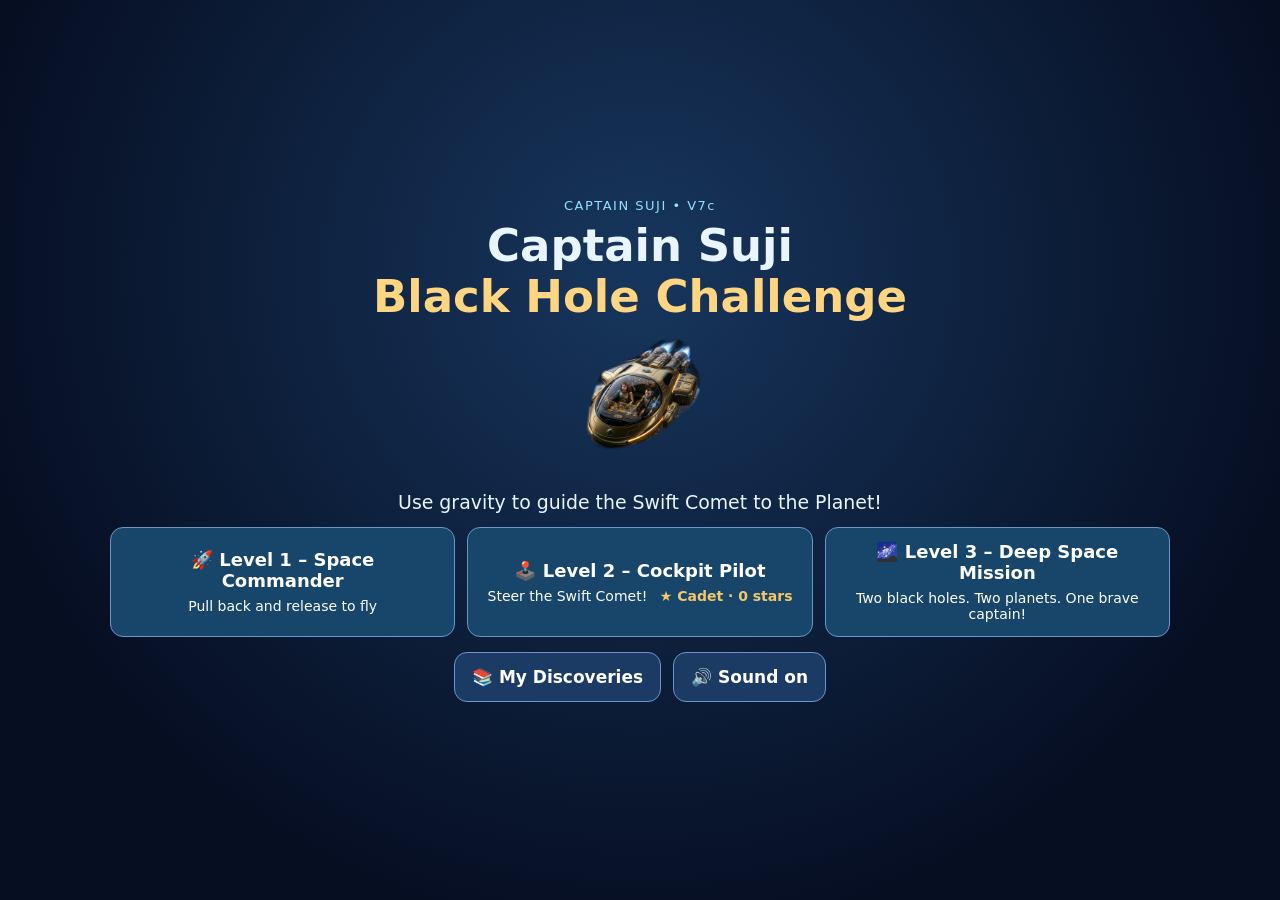
<file: game/index.html>
<!doctype html><html lang="en"><head><meta charset="utf-8"><meta name="viewport" content="width=device-width,initial-scale=1,viewport-fit=cover"><meta name="theme-color" content="#081429"><link rel="icon" href="data:,"><title>Captain Suji – Black Hole Challenge V7c</title><link rel="stylesheet" href="style.css"><link rel="stylesheet" href="mission.css"><link rel="stylesheet" href="cockpit-v7c.css"><meta name="application-base" content="CAPTAIN SUJI • V7b.5 (guidance3)"><link rel="stylesheet" href="deep-cockpit.css"><link rel="stylesheet" href="input-guard.css"></head><body>
<section id="start" class="screen"><div class="welcome"><div class="eyebrow">CAPTAIN SUJI • V7c</div><h1>Captain Suji<br><span>Black Hole Challenge</span></h1><img class="heroShip" src="ship.png" alt="Swift Comet spaceship"><p>Use gravity to guide the Swift Comet to the Planet!</p><div class="levelButtons"><button id="commander"><b>🚀 Level 1 – Space Commander</b><small>Pull back and release to fly</small></button><button id="cockpitStart"><b>🕹️ Level 2 – Cockpit Pilot</b><small>Steer the Swift Comet! <span id="sujiPilotRank">★ Cadet</span></small></button><button id="level3Start"><b>🌌 Level 3 – Deep Space Mission</b><small>Two black holes. Two planets. One brave captain!</small></button></div><div class="startActions"><button id="discoveries">📚 My Discoveries</button><button class="mute">🔊 Sound on</button></div></div></section>
<section id="game" class="screen hidden"><header><button id="back">← Back to start</button><strong>LEVEL 1 – SPACE COMMANDER</strong><div class="headerActions"><button id="restart">↻ Restart</button><button id="gameDiscoveries" class="bookButton" aria-label="My Discoveries">📚</button><button class="mute">🔊 Sound on</button></div></header><main id="arena"><div id="debugPanel" class="hidden" aria-live="off"></div><canvas id="scene" aria-label="Spaceship, black hole and Planet"></canvas><div id="gravityHud" aria-label="Gravity guidance"><div class="meterTitle">GRAVITY</div><div class="meterRow"><div id="meterBar"><div id="greenBand"></div><div id="meterNeedle"></div></div><div class="meterLabels"><span>Too much<br>pull</span><span>Perfect</span><span>Too little</span></div></div></div><div id="hintButtonWrap"><button id="askOrbit">Ask ORBIT <span id="hintsLeft">3</span></button></div><div id="orbitBox"><b>ORBIT</b> <span id="orbit">Pull back to aim, Captain!</span></div><div id="touchHint">Slide the ship up or down, then pull back to aim.</div></main><footer><div id="status" role="status">Find your path around the black hole.</div></footer></section>
<div id="result" class="overlay hidden" role="dialog" aria-modal="true" aria-labelledby="resultTitle"><div class="panel"><h2 id="resultTitle"></h2><p id="resultReason"></p><p class="fact" id="resultFact"></p><div class="actions"><button id="resultDiscoveries" class="bookButton" aria-label="My Discoveries">📚</button><button id="tryAgain">↻ Try again</button><button id="resultBack">← Back to start</button></div></div></div>
<section id="cockpitLevel2" class="screen hidden"><header><button id="cockpitBack">← Back</button><strong>LEVEL 2 – COCKPIT PILOT</strong><div class="headerActions"><button id="cockpitPause">⏸ Pause</button><button id="cockpitBooks" class="bookButton">📚</button></div></header><main id="cockpitArena"><canvas id="cockpitFrameCanvas" aria-hidden="true"></canvas><canvas id="cockpitCanvas" aria-label="Cockpit flight"></canvas><div id="cockpitHud"><div id="cockpitMeter">GRAVITY <span id="cockpitMeterText">Pull back to aim</span><div id="cockpitMeterBar"><i id="cockpitGreen"></i><i id="cockpitAmberTop"></i><i id="cockpitAmberBottom"></i><i id="cockpitNeedle"></i></div></div><div id="cockpitCompass">GRAVITY COMPASS <span id="compassArrow">➤</span></div><div id="cockpitWarning"></div></div><canvas id="cockpitMap" width="240" height="150" aria-label="Flight minimap"></canvas><div id="cockpitHelp">Slide up/down, pull back to aim!</div><div id="cockpitControls" class="hidden"><button id="steerLeft">◀</button><button id="steerRight">▶</button></div><div id="cockpitResult" class="hidden"><h2 id="cockpitResultTitle"></h2><div id="sujiLandingStars" aria-live="polite"></div><button id="cockpitAgain">↻ Try again</button><button id="cockpitResultBooks">📚</button></div></main></section>
<div id="discoveryToast" class="discoveryToast hidden" role="status">⭐ New discovery!</div><div id="cards" class="overlay hidden" role="dialog" aria-modal="true" aria-labelledby="cardsTitle"><div class="panel cardsPanel"><h2 id="cardsTitle">⭐ 0 of 8 found</h2><div id="cardList" class="cardList"></div><button id="cardsBack">← Back</button></div></div>
<section id="level3" class="screen hidden"><header><button id="level3Back">← Back</button><strong>LEVEL 3 – DEEP SPACE MISSION</strong><span id="level3Leg">LEG 1 OF 2</span></header><main id="level3Arena"><canvas id="level3Canvas" aria-label="Level 3 deep space cockpit"></canvas><canvas id="level3Map" width="260" height="145" aria-label="Deep space map"></canvas><div id="level3Dashboard"><span id="level3Speed">SPEED</span><button id="level3Nav">RINGS ON</button><span id="level3Distance">DISTANCE</span><span id="level3RingCount">Rings used: 0</span><button id="level3Facts">📚 Space facts</button></div><div id="level3Voice" aria-live="polite">Welcome, Captain!</div><div id="level3Controls"><button id="level3Left" aria-label="Steer left">◀</button><button id="level3Right" aria-label="Steer right">▶</button></div><div id="level3FactsPanel" class="hidden" role="dialog" aria-label="Deep space discoveries"><h2>🪢 GRAVITY TUG-OF-WAR</h2><p>Two black holes pull in different directions. In between, their pulls can almost cancel out!</p><h2>🗺️ EXPLORER</h2><p>You visited two planets in one trip, just like real space missions!</p><button id="level3FactsClose">Back to flight</button></div><div id="level3Overlay" class="hidden"><div id="level3OverlayText"></div><button id="level3Continue">Continue</button></div></main></section><script src="input-guard.js"></script><script src="engine.js"></script><script src="gesture.js"></script><script src="game.js"></script><script src="level2_engine.js"></script><script src="cockpit-kit.js"></script><script src="cockpit.js"></script><script src="level3_engine.js"></script><script src="realistic-art.js"></script><script src="deep-cockpit.js"></script><script src="level3.js"></script><script src="mission-cards.js"></script></body></html>
</file>
<file: game/style.css>
*{box-sizing:border-box}html,body{margin:0;width:100%;height:100%;overflow:hidden;background:#050b1b;color:#e8f5ff;font:17px system-ui,-apple-system,Arial,sans-serif}button{border:1px solid #6b96c5;background:#1b3b64;color:white;border-radius:13px;min-height:50px;padding:10px 17px;font:inherit;font-weight:700;cursor:pointer;touch-action:manipulation}button:disabled{opacity:.43;cursor:default}.hidden{display:none!important}.screen{position:absolute;inset:0;display:flex;flex-direction:column}#start{overflow-y:auto;align-items:center;justify-content:safe center;background:radial-gradient(ellipse at 50% 30%,#17365d,#060e22 75%)}.welcome{text-align:center;padding:18px 20px;max-width:1100px;width:100%;margin:auto}.eyebrow{color:#95dfff;font-size:13px;letter-spacing:1.5px}.welcome h1{font-size:clamp(32px,5vmin,60px);line-height:1.12;margin:8px 0}.welcome h1 span{color:#ffd582}.heroShip{height:clamp(85px,17vh,175px);object-fit:contain}.welcome p{margin:4px 0 14px;font-size:clamp(17px,2.1vmin,24px)}.levelButtons{display:flex;gap:12px;justify-content:center}.levelButtons button{flex:1;min-width:0;min-height:110px;font-size:clamp(15px,2vmin,23px);background:#17466a}.levelButtons small{display:block;font-weight:400;font-size:14px;margin-top:7px}.startActions{display:flex;justify-content:center;gap:12px;margin-top:15px}header,footer{display:flex;align-items:center;justify-content:space-between;gap:10px;padding:8px 14px;background:#0c1d37;min-height:66px}header strong{font-size:clamp(13px,2vmin,21px);color:#ffdb8b}.headerActions{display:flex;gap:8px}#arena{position:relative;flex:1;min-height:180px;overflow:hidden;touch-action:none;background:#040b1a}#scene{position:absolute;inset:0;width:100%;height:100%;touch-action:none}#hintButtonWrap{position:absolute;right:14px;top:14px;z-index:5}#orbitBox{position:absolute;left:12px;bottom:45px;max-width:min(66%,700px);background:#0b2543e8;border:1px solid #335d88;border-radius:12px;padding:10px 14px;font-size:clamp(15px,2vmin,23px);z-index:4;pointer-events:none}#orbitBox b{color:#ffd98d;margin-right:8px}#touchHint{position:absolute;left:14px;bottom:10px;color:#b8d9f4;font-size:14px;pointer-events:none}footer{min-height:60px}#status{font-size:clamp(14px,2vmin,22px)}.overlay{position:absolute;inset:0;background:#010713d9;z-index:15;display:grid;place-items:center;padding:14px;opacity:1;transition:opacity .32s ease-in-out}.overlay.hidden{opacity:0}.panel{width:min(580px,94vw);max-height:92vh;overflow-y:auto;text-align:center;border:2px solid #5b90b9;background:#102643;border-radius:24px;padding:25px;transform:translateY(0);transition:transform .32s ease-in-out}.panel h2{color:#ffdd88;font-size:clamp(23px,3vw,31px);margin:0 0 12px}.panel p{font-size:18px;line-height:1.45}.panel .fact{color:#b1e9ff}.actions{display:flex;gap:12px;justify-content:center;margin-top:20px}.cardsPanel{width:min(840px,96vw)}.cardList{display:grid;grid-template-columns:repeat(3,minmax(0,1fr));gap:10px;margin:15px 0}.discovery{background:#1b4161;border:1px solid #5982a2;border-radius:13px;padding:12px;min-height:135px;display:flex;flex-direction:column;align-items:center;justify-content:center;gap:5px}.discovery .emoji{font-size:35px}.discovery small{font-size:13px;font-weight:400}.discovery.locked{opacity:.42}@media(max-width:850px){header{padding:4px 7px;min-height:54px}button{font-size:14px;padding:7px 10px;min-height:45px}.levelButtons{gap:6px}.levelButtons button{padding:8px 5px}.levelButtons small{font-size:12px}#orbitBox{bottom:37px}.cardList{grid-template-columns:repeat(2,1fr)}}

/* V7b child-friendly controls and always-readable discoveries */
#gravityHud{position:absolute;top:8px;left:8px;z-index:5;box-sizing:border-box;width:112px;max-width:120px;padding:7px 5px;background:rgba(8,27,49,.70);border:1px solid #587d9c;border-radius:12px;pointer-events:none}
.meterTitle{font-size:12px;font-weight:800;text-align:center;color:#e5f5ff;margin-bottom:4px}
.meterRow{display:flex;align-items:stretch;gap:5px;justify-content:center}
#meterBar{position:relative;width:26px;min-width:26px;height:min(30cqh,240px);max-height:240px;min-height:80px;border-radius:8px;background:linear-gradient(to bottom,#bb5848 0 43%,#298d67 43% 57%,#4479b6 57% 100%);border:1px solid #c6e6fa}
#greenBand{position:absolute;top:43%;height:14%;min-height:14px;width:100%;background:#47da8a;box-shadow:0 0 7px #70ffb6;opacity:.95}
#greenBand.active{box-shadow:0 0 12px 4px #6bffc1}
#meterNeedle{position:absolute;top:50%;left:-4px;width:34px;height:3px;background:#fff7c1;box-shadow:0 0 4px #fff;transform:translateY(-50%);transition:top .12s}
.meterLabels{display:flex;flex-direction:column;justify-content:space-between;font-size:12px;line-height:1.12;color:#e9f5ff;text-align:left;max-width:64px}
#arena{container-type:size}
.bookButton{min-width:48px;min-height:48px;width:48px;height:48px;padding:0;font-size:24px}
.discovery{background:#1b4161;opacity:1!important;border:2px solid #5982a2}
.discovery.found{border-color:#f8c75b;box-shadow:0 0 12px #f8c75b44}
.discovery .tryHint{color:#d1e8fa;font-size:12px;margin-top:4px}
.discoveryToast{position:absolute;top:14%;left:50%;transform:translateX(-50%);background:#173b58;border:2px solid #ffd478;border-radius:18px;padding:16px 24px;z-index:20;font-size:21px;color:#ffe29b;pointer-events:none}
@media(max-width:850px){header .headerActions{gap:4px}}

/* Moving the ship greys the guidance meter; no separate height buttons. */
#gravityHud.moving #meterBar{filter:grayscale(1);opacity:.55}
#gravityHud.moving #meterNeedle{opacity:.4}
#gravityHud.moving #greenBand{box-shadow:none;opacity:.4}
#gravityHud.moving .meterTitle::after{content:"\aPull back to aim";white-space:pre;font-size:10px;font-weight:500}

#debugPanel{position:absolute;right:10px;bottom:95px;z-index:12;background:#041326d9;color:#adf9cb;font:12px ui-monospace,monospace;padding:8px;pointer-events:none;max-width:95%}#meterNeedle{top:50%!important;transition:none!important;will-change:transform}#arena{background-repeat:no-repeat}#scene{background:transparent}
/* Revision 3: no green indication unless an actual aimed trajectory lands. */
#gravityHud.inactive #meterBar{filter:grayscale(1);opacity:.52}
#gravityHud.inactive #greenBand{opacity:.35;box-shadow:none}
#gravityHud.inactive .meterTitle::after{content:"\aPull back to aim";white-space:pre;font-size:10px;font-weight:500}
#meterBar{background:linear-gradient(to bottom,#bb5848 0 39%,#d3a451 39% 46%,#298d67 46% 54%,#d3a451 54% 61%,#4479b6 61% 100%)}
#greenBand{top:46%;height:8%;min-height:14px;opacity:.5;box-shadow:none}
#greenBand.active{opacity:1;box-shadow:0 0 12px 4px #6bffc1}
#gravityHud.nearMiss:not(.inactive) #meterBar{outline:1px solid #efb65c}

/* Captain Suji V7b cockpit layer */
#cockpitLevel2{position:fixed;inset:0;z-index:4;background:#07142a;color:#f6f0d7;display:flex;flex-direction:column}#cockpitLevel2.hidden{display:none}#cockpitArena{position:relative;flex:1;overflow:hidden;touch-action:none;background:#07142a}#cockpitCanvas{position:absolute;inset:0;width:100%;height:100%;touch-action:none}#cockpitMap{position:absolute;right:12px;top:12px;width:min(240px,24vw);height:auto;border:1px solid #a8d3e4;border-radius:10px;background:#061226bb}#cockpitHud{position:absolute;bottom:12px;left:50%;transform:translateX(-50%);width:min(460px,44vw);height:115px;display:flex;gap:15px;align-items:center;justify-content:center;border-radius:16px;background:#121a27c7;border:2px solid #a37d37;pointer-events:none;font-size:12px}#cockpitMeter{display:flex;gap:7px;align-items:center}#cockpitMeterBar{height:85px;width:26px;background:#64708277;border-radius:7px;position:relative;border:1px solid #bdc3cc}#cockpitMeterBar i{position:absolute;left:0;width:100%;height:8%;display:block}#cockpitGreen{top:46%;background:#28d76a}#cockpitAmberTop{top:38%;background:#ecab42}#cockpitAmberBottom{top:54%;background:#ecab42}#cockpitNeedle{top:0;height:3px!important;background:white;box-shadow:0 0 4px black;will-change:transform}#cockpitCompass{display:grid;text-align:center;gap:6px}#compassArrow{font-size:30px;color:#ffcb54;display:inline-block}#cockpitWarning{font-size:13px;color:#ffc95d;min-width:80px}#cockpitControls button{position:absolute;bottom:18px;width:100px;height:100px;border:2px solid #e8d28e;border-radius:24px;font-size:40px;background:#14263edb;color:white;touch-action:none;user-select:none}#steerLeft{left:15px}#steerRight{right:15px}#cockpitHelp{position:absolute;top:15px;left:50%;transform:translateX(-50%);background:#07182cba;border-radius:12px;padding:10px}#cockpitResult{position:absolute;top:30%;left:50%;transform:translateX(-50%);padding:30px;background:#08182de8;border:2px solid #d8b36a;border-radius:18px;text-align:center}#cockpitResult button{margin:8px;padding:14px}#cockpitLevel2 header{z-index:1}#cockpitLevel2 .hidden{display:none!important}

/* V7b.1: static cockpit frame, transparent dynamic scene */
#cockpitArena{background:#07142a}#cockpitFrameCanvas{position:absolute;inset:0;width:100%;height:100%;pointer-events:none;z-index:3}#cockpitCanvas{background:transparent}#cockpitHud,#cockpitControls,#cockpitMap,#cockpitResult,#cockpitHelp{z-index:4}

/* V7b.2 cinematic and clean planning */
#cockpitResult{top:5%;max-width:420px;z-index:6}
#cockpitFrameCanvas{transition:none}
#cockpitControls,#cockpitHud,#cockpitHelp{transition:opacity .3s ease}

/* V7b.3: thumb controls and ORBIT HUD */
#cockpitControls button{position:absolute;bottom:auto;top:62%;transform:translateY(-50%);width:112px;height:112px;border-radius:28px;background:rgba(13,28,48,.7);border:3px solid #f2c868;font-size:52px;z-index:7;touch-action:none;box-shadow:0 0 20px #0008}
#steerLeft{left:24px}#steerRight{right:24px}
#cockpitControls button::before{content:"";position:absolute;inset:-44px -19px;pointer-events:auto}
#cockpitControls button.pressed{background:#c89936;transform:translateY(-50%) scale(.94)}
#cockpitMap{width:min(300px,29vw);height:190px;object-fit:fill}
#navPanel{position:absolute;top:10px;left:50%;transform:translateX(-50%);z-index:5;display:flex;align-items:center;gap:10px;padding:7px 12px;border-radius:12px;background:#07192bbf;color:#e4f4ff;font-size:13px}
#navAlignment{min-width:160px;display:flex;flex-direction:column;align-items:center;gap:2px;border-top:2px solid #6d9ca9;position:relative}
#navArrow{color:#f8c864;transition:transform .1s linear}#navAlignment[data-zone="green"]{color:#60ffb4}#navAlignment[data-zone="amber"]{color:#ffc765}#navAlignment[data-zone="red"]{color:#ff7272}
#navSwitch{font-size:12px;padding:8px;background:#153f58;border:1px solid #7ab7cb;border-radius:8px;color:white;pointer-events:auto}#navSpeed{white-space:nowrap}
@media(max-width:1050px){#navPanel{top:6px;font-size:11px}#cockpitMap{width:250px;height:160px}#cockpitControls button{width:96px;height:96px;font-size:45px}}

/* V7b.4 targeted fixes: top alignment, dashboard controls, title-safe toast */
#navPanel{top:8px;left:50%;transform:translateX(-50%);width:clamp(360px,36vw,490px);min-height:45px;box-sizing:border-box;justify-content:center;padding:7px 12px;pointer-events:none}
#navAlignment{min-width:360px;width:100%;border-top:2px solid #6d9ca9;white-space:nowrap}
#cockpitHelp{top:68px;left:50%;transform:translateX(-50%);max-width:360px;text-align:center;white-space:nowrap;z-index:5}
#navBottom{display:flex;flex-direction:column;align-items:center;gap:4px;pointer-events:auto;white-space:nowrap}
#navSwitch{padding:5px 9px}#navSpeed{font-size:12px}
#cockpitHud{width:min(570px,52vw);gap:12px}
#cockpitLevel2:not(.hidden)~#discoveryToast{position:fixed;top:auto;bottom:5%;left:50%;transform:translateX(-50%);max-width:340px;text-align:center;z-index:25;font-size:16px;padding:8px 14px}
#cockpitResult{top:5%;max-width:420px;z-index:6}
@media(max-width:1050px){#navPanel{width:360px;top:6px}#navAlignment{min-width:350px}#cockpitHelp{top:65px}#cockpitHud{width:min(560px,54vw)}}

/* V7b.6 cockpit: navigation is visual, not a text HUD. */
#cockpitLevel2 #navPanel,#cockpitLevel2 #cockpitMeter,#cockpitLevel2 #cockpitCompass,#cockpitLevel2 #cockpitWarning{display:none!important}
#orbitTraffic{display:flex;flex-direction:column;align-items:center;gap:5px;max-width:240px;text-align:center;font-size:11px;font-weight:800;color:#f9f4d7}
#orbitBulb{width:68px;height:68px;border-radius:50%;background:#6b7484;border:4px solid #d8b46a;box-shadow:inset 0 4px 12px #101722,0 0 12px #536073}
#orbitBulb.green{background:#20e75e;box-shadow:0 0 24px #30f27caa}#orbitBulb.amber{background:#ffbd31;box-shadow:0 0 20px #ffbf35aa}#orbitBulb.red{background:#ff3f47;box-shadow:0 0 25px #ff3f47bb}
#cockpitLevel2 #cockpitHud{width:min(540px,52vw);height:135px;pointer-events:auto;background:#121720ee;border-color:#cba64d}
#orbitAsk{position:absolute;right:8px;bottom:6px;font-size:10px;padding:4px 6px;background:#27364a;color:#fff;border:1px solid #cba64d;border-radius:6px}
#orbitLesson{position:absolute;z-index:9;top:35%;left:50%;transform:translateX(-50%);max-width:360px;padding:22px;border:3px solid #63e998;border-radius:18px;background:#0c1e2cee;color:#fff;text-align:center;font-size:22px;font-weight:bold;box-shadow:0 0 0 200vmax #0008;pointer-events:none}
#orbitTraffic.orbitSpotlight #orbitBulb{box-shadow:0 0 35px 14px #32fa85}

#sujiLandingStars{font-size:25px;color:#ffe38a;margin:12px 0}#sujiPilotRank{font-weight:800;color:#f4c76a;margin-left:8px}

/* V7c: isolated Level 3 cockpit; Level 1 and Level 2 CSS retained. */
#level3{background:#081323;color:white}#level3 header{display:flex;align-items:center;justify-content:space-between;padding:10px 20px}#level3Arena{position:relative;flex:1;min-height:0;overflow:hidden;background:#061327}#level3Canvas{width:100%;height:100%;display:block}#level3Map{position:absolute;right:16px;top:16px;width:min(25vw,260px);height:auto;border:2px solid #b28d52;border-radius:12px;background:#13253a}#level3Dashboard{position:absolute;bottom:6%;left:16%;right:16%;display:flex;justify-content:space-around;align-items:center;gap:8px;pointer-events:none;font-size:clamp(12px,1.4vw,18px);font-weight:700}#level3Dashboard button{pointer-events:auto;background:#13283b;color:#d6f6ff;border:2px solid #bd9752;border-radius:12px;padding:10px}#level3RingCount{font-size:12px}#level3Voice{position:absolute;top:12px;left:15%;right:30%;text-align:center;color:#a7efff;font-size:clamp(16px,2vw,24px);font-weight:800;text-shadow:0 2px 8px #000}#level3Controls{position:absolute;bottom:17%;left:5%;right:5%;display:flex;justify-content:space-between;pointer-events:none}#level3Controls button{width:112px;height:112px;border-radius:50%;font-size:44px;color:#fff;background:#162b46dd;border:3px solid #e8bd68;pointer-events:auto;touch-action:none}#level3Overlay{position:absolute;inset:0;background:#071226cf;display:flex;align-items:center;justify-content:center;flex-direction:column;gap:22px;font-size:clamp(22px,3vw,38px);font-weight:800;text-align:center;padding:40px}#level3Overlay button{font-size:22px;padding:16px 28px;border-radius:15px;background:#ffd078;color:#17243a}#level3Overlay.hidden{display:none}@media(max-width:850px){#level3Controls button{width:90px;height:90px}#level3Dashboard{left:12%;right:12%;bottom:4%}#level3Map{width:180px}}

#level3FactsPanel{position:absolute;inset:12% 20%;background:#12263aee;color:#fff;border:2px solid #edc474;border-radius:20px;padding:30px;overflow:auto;z-index:20;font-size:20px}#level3FactsPanel.hidden{display:none}#level3FactsPanel button{padding:12px;border-radius:10px;background:#ffcf7a;color:#18253c}#level3Dashboard #level3Facts{font-size:12px;padding:6px}
</file>
<file: game/mission.css>
#level3{height:100dvh;background:#030917;color:#ecf7ff}#level3 header{display:flex;align-items:center;justify-content:space-between;height:54px;padding:0 18px;gap:12px}#l3Arena{position:relative;width:100%;height:calc(100dvh - 54px);overflow:hidden}#l3Canvas,#l3Frame{position:absolute;inset:0;width:100%;height:100%}#l3Canvas{touch-action:none}#l3Frame{pointer-events:none}#l3Hud{position:absolute;bottom:0;left:14%;right:14%;height:19%;display:flex;align-items:center;justify-content:center;gap:12px;color:#f3d796;flex-wrap:wrap;font-weight:700;font-size:13px}#l3Traffic{text-align:center;width:36%;min-width:190px;align-self:center}#l3Bulb{width:68px;height:68px;border-radius:50%;border:5px solid #c2a35b;margin:auto;background:#576275}#l3Label{font-size:12px;line-height:1.2;margin-top:5px}#l3Speed,#l3Distance{white-space:pre-line;text-align:center;border:2px solid #b38c46;border-radius:50%;width:80px;height:80px;padding-top:20px;box-sizing:border-box;line-height:1.4}#l3Hud button{padding:5px 10px;font-size:12px;min-height:32px}#l3Map{width:112px;height:56px;border:1px solid #b28e47;border-radius:6px}#l3Count{font-size:12px}#l3Controls{position:absolute;bottom:15px;left:12px;right:12px;display:flex;justify-content:space-between;pointer-events:none}#l3Controls button{pointer-events:auto;width:100px;height:82px;touch-action:none;background:#17273cdd;border:2px solid #d4ad58;color:#ffe4a0;font-size:32px;border-radius:24px}#l3Message{position:absolute;top:14px;left:15%;right:15%;text-align:center;font-weight:700;color:#d0f8ff;pointer-events:none}#l3Lesson{position:absolute;top:27%;left:20%;right:20%;padding:26px;border:2px solid #ead088;border-radius:20px;background:#0c182beb;font-size:22px;text-align:center;box-shadow:0 0 0 200vmax #0009;z-index:5}#l3Traffic.orbitSpotlight{position:relative;z-index:6;border-radius:18px;box-shadow:0 0 38px #ffe6a0}#l3Result,#l3Card{position:absolute;top:15%;left:22%;right:22%;padding:24px;border:2px solid #cda74f;border-radius:22px;background:#09172bf2;text-align:center;z-index:8}#l3Card{max-height:65%;overflow:auto}#l3Result h2,#l3Card h2{color:#ffe3a2}#l3Result button,#l3Card button{min-height:46px}#level3 .hidden{display:none!important}@media(max-width:900px){#l3Hud{left:15%;right:15%;gap:5px;font-size:11px}#l3Speed,#l3Distance{width:62px;height:62px;padding-top:12px}#l3Bulb{width:64px;height:64px}#l3Traffic{min-width:155px;width:38%}#l3Label{font-size:10px}#l3Map{width:84px;height:42px}#l3Hud button{padding:3px 6px;font-size:11px}#l3Controls button{width:80px;height:76px}#l3Count{font-size:10px}}
#l3Hud{display:grid;grid-template-columns:1fr 240px 1fr;grid-template-rows:100px 40px;align-content:center;justify-items:center;gap:0 15px}#l3Speed{grid-column:1;grid-row:1}#l3Traffic{grid-column:2;grid-row:1;width:240px;min-width:0}#l3Distance{grid-column:3;grid-row:1}#l3Nav{grid-column:1;grid-row:2;justify-self:end}#l3Ask{grid-column:2;grid-row:2;justify-self:start}#l3Facts{grid-column:2;grid-row:2;justify-self:end}#l3Mute{position:absolute;right:0;top:6px}#l3Count{grid-column:3;grid-row:2;justify-self:start}#l3Map{position:absolute;right:0;bottom:0;width:100px;height:50px}#l3Frame{z-index:1}#l3Hud,#l3Controls,#l3Message{z-index:2}@media(max-width:900px){#l3Hud{grid-template-columns:1fr 180px 1fr;grid-template-rows:88px 32px;gap:0 5px}#l3Traffic{width:180px}#l3Map{display:none}#l3Mute{right:0;top:0;font-size:10px}#l3Count{font-size:10px}}
#l3Hud{grid-template-rows:112px 40px}@media(max-width:900px){#l3Hud{grid-template-rows:104px 32px}}
</file>
<file: game/cockpit-v7c.css>
#cockpitHud{width:72%;height:18%;left:50%;bottom:0;transform:translateX(-50%);border:0;background:none;box-shadow:none;padding:0;max-width:none;display:block}#orbitTraffic{position:absolute;left:50%;top:8px;transform:translateX(-50%);width:250px;max-width:250px}#navSpeed,#orbitDistance{position:absolute;top:15px;width:82px;height:82px;box-sizing:border-box;border:2px solid #cda953;border-radius:50%;white-space:pre-line;text-align:center;padding-top:20px;font-size:13px;font-weight:800;line-height:1.5;color:#ffe5a5}#navSpeed{left:calc(25% - 41px)}#orbitDistance{left:calc(75% - 41px)}#navBottom{position:absolute;left:calc(50% - 125px);bottom:4px;display:block}#orbitAsk{position:absolute;right:calc(50% - 125px);bottom:4px;min-height:36px;height:36px}#cockpitMap{top:auto;right:16%;bottom:8px;width:100px;height:64px;pointer-events:none}#navAlignment,#navPanel,#gravityCompass,#cockpitGravity,#cockpitMeter{display:none!important}#orbitTrafficLabel{font-size:12px}#cockpitHelp:empty{display:none}@media(max-width:900px){#cockpitHud{width:68%;height:20%}#navSpeed,#orbitDistance{width:64px;height:64px;font-size:11px;padding-top:14px;top:18px}#navSpeed{left:calc(17% - 32px)}#orbitDistance{left:calc(83% - 32px)}#orbitTraffic{width:180px;max-width:180px;top:0}#orbitTrafficLabel{font-size:10px}#cockpitMap{right:13%;width:72px;height:44px;bottom:5px}#navBottom{left:calc(50% - 85px)}#orbitAsk{right:calc(50% - 85px)}}
#cockpitLevel2 #cockpitHud{width:min(720px,72vw)!important;height:165px!important;max-width:none!important}#orbitTraffic{top:4px}#navSpeed,#orbitDistance{top:24px}#navBottom,#orbitAsk{bottom:5px}#navSwitch{min-height:36px;height:36px;padding:5px 10px}#orbitTrafficLabel{line-height:1.25}@media(max-width:900px){#cockpitLevel2 #cockpitHud{width:68vw!important;height:150px!important}#navSpeed,#orbitDistance{top:20px}}
</file>
<file: game/deep-cockpit.css>
/* Level 3 only. Fixed-height dashboard with independently reserved thumb controls. */
#level3{--deck:clamp(192px,24dvh,248px);position:fixed;inset:0;height:100dvh;width:100%;background:#020711;color:#f1f7ff;display:flex;flex-direction:column;overflow:hidden;font:16px system-ui}
#level3,#level3 *{box-sizing:border-box}
#level3 header{flex:0 0 64px;height:64px;padding:8px 18px;display:flex;align-items:center;justify-content:space-between;gap:12px;background:linear-gradient(#1b2b3d,#0d1826);border-bottom:1px solid #647589;color:#f1dfac;font-size:16px}
#level3 header strong{font-size:16px}
#level3 button{font:700 16px system-ui;min-height:44px;border:1px solid #788897;border-radius:10px;background:linear-gradient(#34495e,#182b3d);color:#f8fbff;padding:8px 12px;box-shadow:inset 0 1px #ced6df44,0 3px 0 #050b13;cursor:pointer;touch-action:none}
#level3 button:active,#level3 button.pressed{background:linear-gradient(#0c1a28,#294258);box-shadow:inset 0 3px 8px #000a;transform:translateY(2px)}
#level3 button:focus-visible{outline:3px solid #96eaff;outline-offset:2px}
#level3 #l3Arena{position:relative;flex:1;min-height:0;width:100%;height:auto;overflow:hidden}
#l3Canvas,#l3Frame{position:absolute;inset:0;width:100%;height:100%}#l3Canvas{touch-action:none}#l3Frame{pointer-events:none;z-index:1}
#level3 #l3Hud{position:absolute;left:0;right:0;bottom:0;height:var(--deck);padding:10px 118px 9px;display:grid;grid-template-columns:1fr 1fr 1.34fr 1fr 1.2fr;grid-template-rows:minmax(106px,1fr) 46px;gap:8px 12px;align-items:stretch;align-content:stretch;justify-items:stretch;transform:none;color:#f1f7ff;background:linear-gradient(#3e4c59 0,#1d2a38 5px,#111c28 12px,#0a111c 92%);border-top:3px solid #b4a878;box-shadow:0 -8px 25px #0009,inset 0 1px #fff4;z-index:2}
#level3 #l3Hud .instrument{grid-column:auto;grid-row:1;min-width:0;width:auto;height:auto;position:relative;left:auto;right:auto;top:auto;bottom:auto;text-align:center;display:flex;flex-direction:column;align-items:center;justify-content:flex-start;gap:4px;padding:0;border:0;border-radius:0;white-space:normal;font-size:16px;font-weight:700;line-height:1.15}
#level3 #l3Hud .instrument{align-self:stretch}
#l3LandingBadge{font-size:24px;color:#9cebc9;font-weight:800;margin-bottom:12px}
#level3 #l3Gravity.danger .gravityFace:after{content:'';position:absolute;right:5px;top:5px;width:10px;height:10px;border-radius:50%;border:1px solid #ffd1ba;background:#ff594a;box-shadow:0 0 12px #ff3b29}
#level3 .instrument>span:first-child{font-size:16px;font-weight:800;color:#e1eaf2;letter-spacing:.02em}
#level3 .speedFace,#level3 .gravityFace{position:relative;background:radial-gradient(ellipse at 40% 25%,#243544,#080f19 72%);border:3px solid #7f8f99;box-shadow:0 2px 5px #000c,inset 0 0 5px #000;border-radius:50%}
#level3 .speedFace{width:90px;height:90px}#level3 .tick{position:absolute;font-size:16px;color:#c9deeb}#level3 .zero{left:7px;bottom:18px}#level3 .mid{top:5px;left:28px}#level3 .end{right:0;bottom:18px}
#l3Needle{position:absolute;left:41px;top:14px;width:3px;height:30px;background:#f6be68;transform-origin:50% 30px;box-shadow:0 0 4px #ffd99588;border-radius:2px}#l3SpeedValue{position:absolute;left:26px;right:26px;bottom:7px;font-size:16px;color:#e9f7ff;background:#0c1d2c}
#level3 .gravityFace{width:64px;height:64px;display:grid;place-items:center}#l3GravityArrow{font-style:normal;font-size:40px;color:#8ee3ff;line-height:1}#l3GravityBody{font-size:16px;color:#bdeaff}
#level3 .lamps{display:flex;gap:10px;padding:8px 9px;border:2px solid #73808c;border-radius:24px;background:#050b12;box-shadow:inset 0 3px 5px #000}
#level3 .lamps i{width:22px;height:22px;border-radius:50%;background:#20262d;border:2px solid #3a424b}
#level3 .lamps i[data-lamp=red].lit{background:radial-gradient(at 35% 25%,#fff3db,#ff5b57 45%,#bd162b);box-shadow:0 0 14px #ff4242aa}
#level3 .lamps i[data-lamp=amber].lit{background:radial-gradient(at 35% 25%,#fffadc,#ffc957 45%,#bd7416);box-shadow:0 0 14px #ffc542aa}
#level3 .lamps i[data-lamp=green].lit{background:radial-gradient(at 35% 25%,#f0fff2,#6ff59b 45%,#168544);box-shadow:0 0 14px #42ff83aa}
#level3 #l3Bulb{margin:0}#level3 #l3Label{font-size:16px;font-weight:700;color:#eff9ff;line-height:1.15;max-width:190px;margin:0}
#level3 #l3Map{position:static;width:90px;height:90px;display:block;border:5px solid #748794;border-radius:50%;background:#06101b;box-shadow:0 3px 7px #000;object-fit:fill}
#l3DistanceValue{display:block;font:700 25px ui-monospace,monospace;color:#98f0d1;background:#06150f;border:2px inset #53675e;padding:10px 5px;min-width:105px;letter-spacing:.03em}#l3TargetName{font-size:16px;line-height:1.15;color:#c1d5e8}
#l3Utilities{grid-column:1/-1;grid-row:2;display:flex;align-items:stretch;justify-content:center;gap:10px;min-width:0}
#level3 #l3Utilities button{position:relative;grid-column:auto;grid-row:auto;left:auto;right:auto;top:auto;bottom:auto;white-space:nowrap;padding:7px 10px;justify-self:auto;font-size:16px}
#level3 #l3Utilities #l3Nav{padding-left:32px;min-width:126px;text-align:right}
#l3Nav:before{content:'';position:absolute;left:10px;top:12px;width:12px;height:19px;background:linear-gradient(90deg,#9aabae,#edf8fa,#63757b);border:1px solid #080e14;border-radius:4px;transform:rotate(-15deg);box-shadow:1px 2px 2px #000}#l3Nav[aria-pressed=true]:before{transform:rotate(15deg);background:linear-gradient(90deg,#50a778,#dcffe7,#2c8551)}
#level3 #l3Count{position:static;font-size:16px;font-weight:700;white-space:nowrap;display:flex;align-items:center;padding:0 3px;color:#d4e5ed}
#level3 #l3Controls{position:absolute;left:12px;right:12px;bottom:26px;display:flex;justify-content:space-between;pointer-events:none;z-index:3}
#level3 #l3Controls button{pointer-events:auto;flex:0 0 96px;width:96px;height:100px;border:3px solid #a2aeb6;border-radius:20px;font-size:36px;background:linear-gradient(145deg,#536576,#263b50 40%,#122132);box-shadow:inset 0 2px #fff5,0 5px 0 #030911,0 9px 12px #0009}
#level3 #l3Controls button:active,#level3 #l3Controls button.pressed{background:linear-gradient(145deg,#172a3b,#1f3b51);box-shadow:inset 0 4px 12px #000a;transform:translateY(3px)}
#level3 #l3Message{position:absolute;top:12px;left:20%;right:20%;z-index:2;text-align:center;color:#e2f7ff;font-size:16px;font-weight:800;text-shadow:0 2px 4px #000;pointer-events:none}
#level3 #l3Lesson{position:absolute;top:23%;left:22%;right:22%;padding:24px;border:2px solid #d8d39e;border-radius:18px;background:#0d1c2aee;font-size:20px;text-align:center;box-shadow:0 0 0 200vmax #0008;z-index:6}
#level3 #l3Traffic.orbitSpotlight{z-index:7;box-shadow:0 0 28px #ffe7aa;border-radius:14px}
#level3 #l3Result,#level3 #l3Card{position:absolute;left:22%;right:22%;top:10%;padding:22px;border:2px solid #a9b8c0;border-radius:18px;background:#0d1b2bf5;text-align:center;z-index:8;box-shadow:0 10px 35px #0009;font-size:18px}
#level3 #l3Result h2,#level3 #l3Card h2{font-size:24px;margin:0 0 14px;color:#f6e4ae}#level3 #l3Result p,#level3 #l3Card p{font-size:18px}#level3 #l3Result p:empty{display:none}#level3 #l3Card{max-height:65%;overflow:auto}
#l3Preparing{position:absolute;inset:0;z-index:20;display:flex;flex-direction:column;gap:20px;align-items:center;justify-content:center;background:radial-gradient(at 50% 45%,#152b43,#030914 70%);color:#e2effb;font-size:24px;font-weight:700}#l3PrepareProgress{font-size:18px;color:#b3d3eb}
#level3 .hidden{display:none!important}
@media(max-width:900px){#level3{--deck:248px}#level3 header{padding:8px 12px}#level3 header strong{max-width:220px}#level3 #l3Hud{padding:12px 112px;gap:10px 6px;grid-template-rows:140px 56px;align-content:center;grid-template-columns:1fr 1fr 1.25fr 1fr 1.12fr}#level3 .speedFace{width:82px;height:82px}#level3 .mid{left:22px}#l3Needle{left:37px;top:12px;transform-origin:50% 27px;height:27px}#l3SpeedValue{left:23px;right:23px;bottom:5px}#level3 #l3Map{width:80px;height:80px}#l3DistanceValue{font-size:21px;min-width:92px}#l3Utilities{gap:6px;flex-wrap:wrap}#level3 #l3Utilities button{padding:7px 8px}#level3 #l3Utilities #l3Nav{min-width:124px}#level3 #l3Count{padding:0 2px}#level3 #l3Controls{bottom:75px}#level3 #l3Result,#level3 #l3Card{left:17%;right:17%}}
</file>
<file: game/input-guard.css>
/* Keep play gestures inside the game; discoveries can still scroll normally. */
html,body{
 overscroll-behavior:none;
 touch-action:pan-x pan-y;
 user-select:none;
 -webkit-user-select:none;
 -webkit-touch-callout:none;
}
button{user-select:none;-webkit-user-select:none}
.cardsPanel,#l3Card{overscroll-behavior:contain}
</file>
